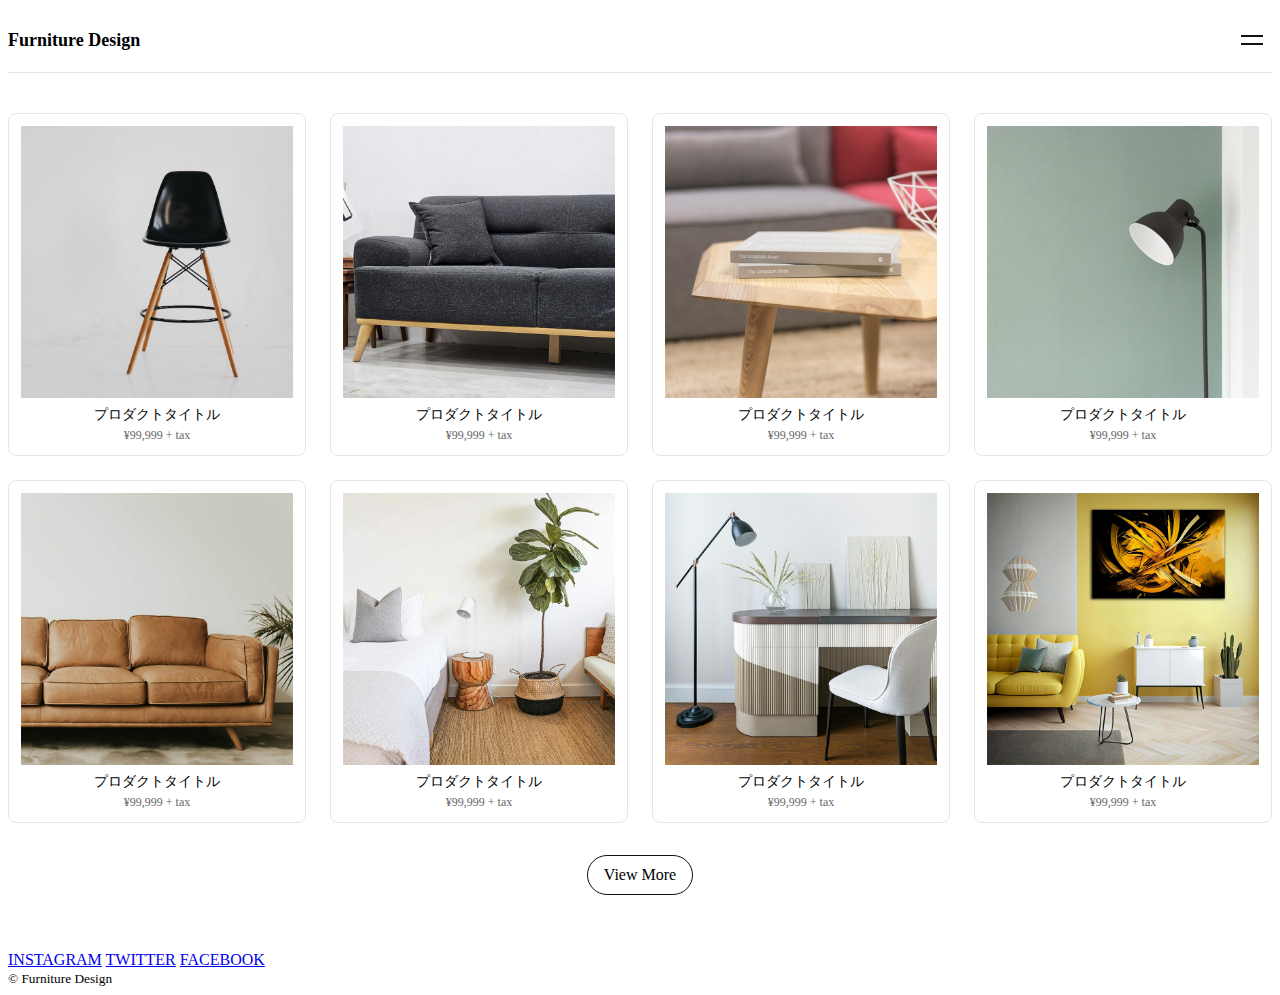
<file: index.html>
<!doctype html>
<html lang="ja">

<head>
    <meta charset="utf-8" />
    <meta name="viewport" content="width=device-width, initial-scale=1" />
    <title>Furniture Design</title>
    <link rel="stylesheet" href="css/top.css" />
</head>

<script src="js/nav.js"></script>

<body class="debug">
    <header class="site-header">
        <div class="container header-inner">
            <!-- 左：ロゴ（h1）-->
            <h1 class="site-title"><a href="index.html">Furniture Design</a></h1>

            <!-- 右：nav（メニュー本体は後で実装） -->
            <nav class="site-nav" aria-label="グローバルメニュー">
                <button class="menu-btn" aria-label="メニュー" aria-expanded="false" aria-controls="global-menu">
                    <span class="bar"></span>
                    <span class="bar"></span>
                </button>
                <ul id="global-menu" class="menu" hidden>
                    <li><a href="index.html">HOME</a></li>
                    <li><a href="products.html">PRODUCTS</a></li>
                    <li><a href="about.html">ABOUT</a></li>
                    <li><a href="company.html">COMPANY</a></li>
                    <li><a href="mailto:info@example.com">CONTACT</a></li>
                </ul>
            </nav>
        </div>
    </header>

    <div class="mask" aria-hidden="true"></div>

    <main>
        <div id="top" class="container">
            <ul class="product-grid">
                <li class="product-card">
                    <img src="img/item1.jpg" alt="プロダクトタイトル1">
                    <p class="cap">プロダクトタイトル</p>
                    <p class="price">¥99,999 + tax</p>
                </li>
                <li class="product-card">
                    <img src="img/item2.jpg" alt="プロダクトタイトル2">
                    <p class="cap">プロダクトタイトル</p>
                    <p class="price">¥99,999 + tax</p>
                </li>
                <li class="product-card">
                    <img src="img/item3.jpg" alt="プロダクトタイトル3">
                    <p class="cap">プロダクトタイトル</p>
                    <p class="price">¥99,999 + tax</p>
                </li>
                <li class="product-card">
                    <img src="img/item4.jpg" alt="プロダクトタイトル4">
                    <p class="cap">プロダクトタイトル</p>
                    <p class="price">¥99,999 + tax</p>
                </li>
                <!-- 2段目 -->
                <li class="product-card">
                    <img src="img/item5.jpg" alt="プロダクトタイトル5">
                    <p class="cap">プロダクトタイトル</p>
                    <p class="price">¥99,999 + tax</p>
                </li>
                <li class="product-card">
                    <img src="img/item6.jpg" alt="プロダクトタイトル6">
                    <p class="cap">プロダクトタイトル</p>
                    <p class="price">¥99,999 + tax</p>
                </li>
                <li class="product-card">
                    <img src="img/item7.jpg" alt="プロダクトタイトル7">
                    <p class="cap">プロダクトタイトル</p>
                    <p class="price">¥99,999 + tax</p>
                </li>
                <li class="product-card">
                    <img src="img/item8.jpg" alt="プロダクトタイトル8">
                    <p class="cap">プロダクトタイトル</p>
                    <p class="price">¥99,999 + tax</p>
                </li>
            </ul>

            <p class="more"><a href="products.html" class="link-more">View More</a></p>
        </div>
    </main>

    <footer class="site-footer">
        <div class="container footer-inner">
            <nav class="footer-sns" aria-label="SNS">
                <a href="#">INSTAGRAM</a>
                <a href="#">TWITTER</a>
                <a href="#">FACEBOOK</a>
            </nav>
            <small class="footer-copy">© Furniture Design</small>
        </div>
    </footer>
</body>

</html>
</file>
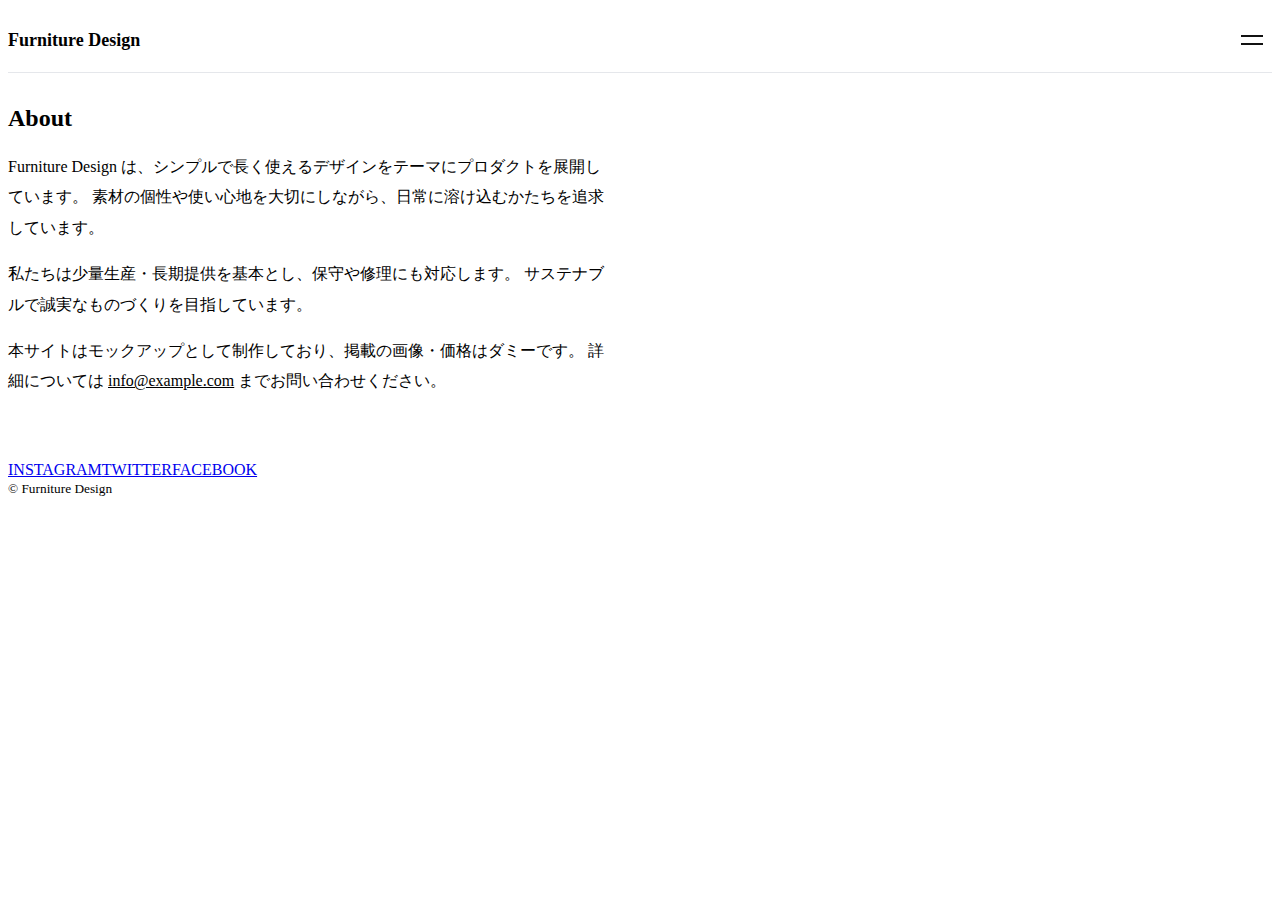
<file: about.html>
<!DOCTYPE html>
<html lang="ja">

<head>
    <meta charset="UTF-8" />
    <meta name="viewport" content="width=device-width, initial-scale=1" />
    <title>About | Furniture Design</title>
    <link rel="stylesheet" href="css/top.css" />
    <link rel="stylesheet" href="css/about.css" />
</head>

<body>
    <!-- 共通ヘッダー（既存と同じ構成でOK） -->
    <header class="site-header">
        <div class="container header-inner">
            <h1 class="site-title"><a href="index.html">Furniture Design</a></h1>
            <nav class="site-nav">
                <button class="menu-btn" aria-label="メニュー"><span class="bar"></span><span class="bar"></span></button>
            </nav>
        </div>
    </header>

    <main>
        <div class="container about-wrap">
            <h1 class="about-title">About</h1>

            <div class="about-body">
                <p>
                    Furniture Design は、シンプルで長く使えるデザインをテーマにプロダクトを展開しています。
                    素材の個性や使い心地を大切にしながら、日常に溶け込むかたちを追求しています。
                </p>
                <p>
                    私たちは少量生産・長期提供を基本とし、保守や修理にも対応します。
                    サステナブルで誠実なものづくりを目指しています。
                </p>
                <p>
                    本サイトはモックアップとして制作しており、掲載の画像・価格はダミーです。
                    詳細については <a href="mailto:info@example.com">info@example.com</a> までお問い合わせください。
                </p>
            </div>
        </div>
    </main>

    <!-- 共通フッター -->
    <footer class="site-footer">
        <div class="container footer-inner">
            <nav class="footer-sns">
                <a href="#">INSTAGRAM</a><a href="#">TWITTER</a><a href="#">FACEBOOK</a>
            </nav>
            <small class="footer-copy">© Furniture Design</small>
        </div>
    </footer>
</body>

</html>
</file>
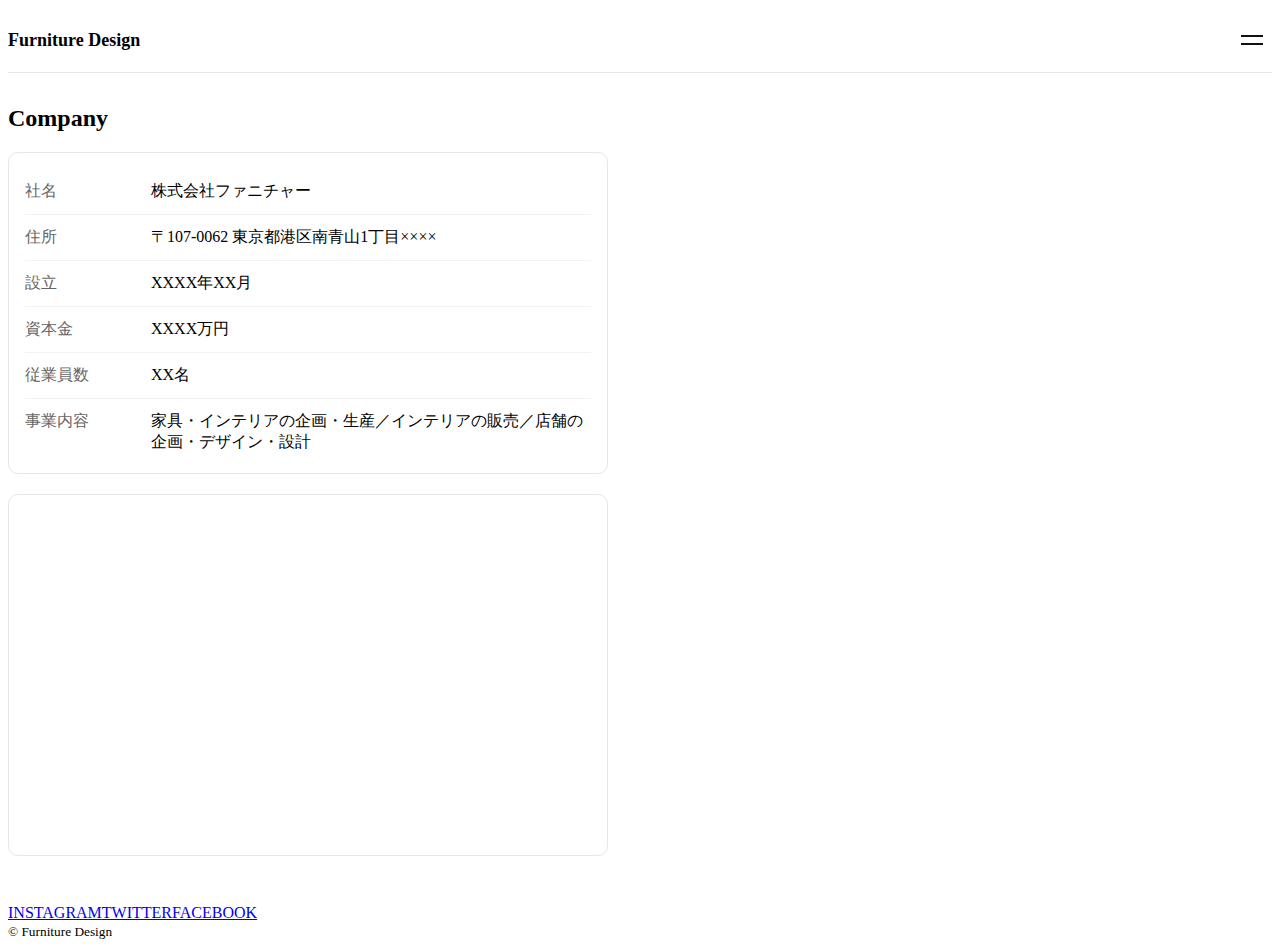
<file: company.html>
<!DOCTYPE html>
<html lang="ja">

<head>
    <meta charset="UTF-8" />
    <meta name="viewport" content="width=device-width, initial-scale=1" />
    <title>Company | Furniture Design</title>
    <link rel="stylesheet" href="css/top.css" />
    <link rel="stylesheet" href="css/company.css" />
</head>

<body>
    <!-- 共通ヘッダー（簡略） -->
    <header class="site-header">
        <div class="container header-inner">
            <h1 class="site-title"><a href="index.html">Furniture Design</a></h1>
            <nav class="site-nav">
                <button class="menu-btn" aria-label="メニュー"><span class="bar"></span><span class="bar"></span></button>
            </nav>
        </div>
    </header>

    <main>
        <div class="container company-wrap">
            <h1 class="company-title">Company</h1>

            <!-- 会社情報ブロック（dl：dt/dd） -->
            <div class="company-box">
                <dl class="company-dl">
                    <div>
                        <dt>社名</dt>
                        <dd>株式会社ファニチャー</dd>
                    </div>
                    <div>
                        <dt>住所</dt>
                        <dd>〒107-0062 東京都港区南青山1丁目××××</dd>
                    </div>
                    <div>
                        <dt>設立</dt>
                        <dd>XXXX年XX月</dd>
                    </div>
                    <div>
                        <dt>資本金</dt>
                        <dd>XXXX万円</dd>
                    </div>
                    <div>
                        <dt>従業員数</dt>
                        <dd>XX名</dd>
                    </div>
                    <div>
                        <dt>事業内容</dt>
                        <dd>家具・インテリアの企画・生産／インテリアの販売／店舗の企画・デザイン・設計</dd>
                    </div>
                </dl>
            </div>

            <!-- Google Map（グレースケール） -->
            <div class="map-wrap">
                <iframe title="Company Location"
                    src="https://www.google.com/maps/embed?pb=!1m18!1m12!1m3!1d3241.676606706639!2d139.75300367621308!3d35.66051753031727!2m3!1f0!2f0!3f0!3m2!1i1024!2i768!4f13.1!3m3!1m2!1s0x60188bf036c9c7b1%3A0x2f6d4f2d099fec67!2sTokyo!5e0!3m2!1sen!2sjp!4v1690000000000"
                    width="600" height="360" style="border:0;" allowfullscreen="" loading="lazy"
                    referrerpolicy="no-referrer-when-downgrade"></iframe>
            </div>
        </div>
    </main>

    <!-- 共通フッター -->
    <footer class="site-footer">
        <div class="container footer-inner">
            <nav class="footer-sns">
                <a href="#">INSTAGRAM</a><a href="#">TWITTER</a><a href="#">FACEBOOK</a>
            </nav>
            <small class="footer-copy">© Furniture Design</small>
        </div>
    </footer>
</body>

</html>
</file>
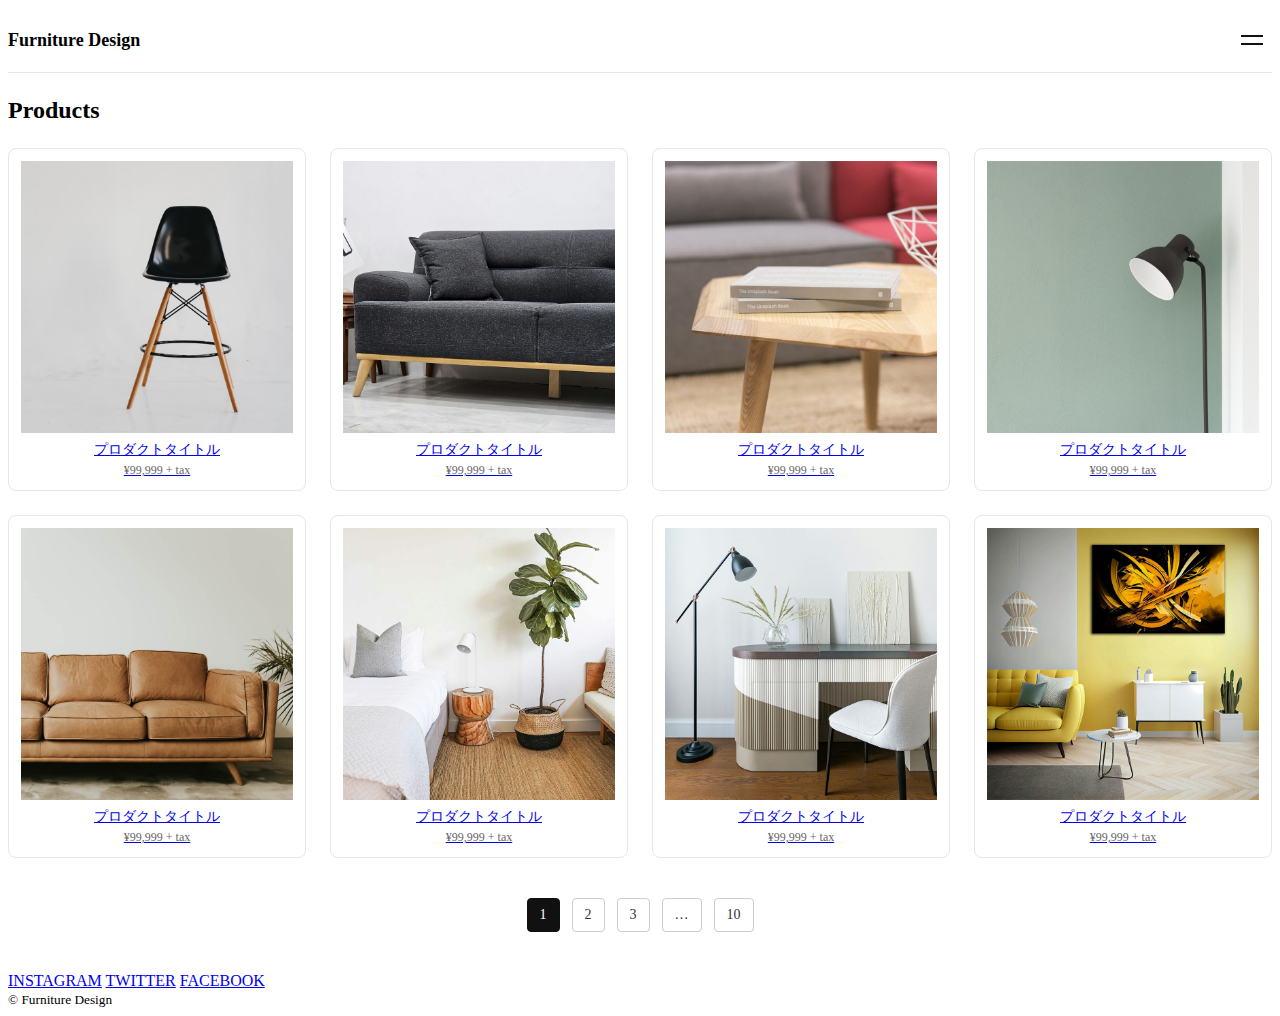
<file: products.html>
<!DOCTYPE html>
<html lang="ja">

<head>
    <meta charset="UTF-8">
    <meta name="viewport" content="width=device-width, initial-scale=1.0">
    <title>Products | Furniture Design</title>
    <link rel="stylesheet" href="css/top.css">
    <link rel="stylesheet" href="css/products.css">
</head>

<body>

    <!-- header は index.html と共通 -->
    <header class="site-header">
        <div class="container header-inner">
            <h1 class="site-title"><a href="index.html">Furniture Design</a></h1>
            <nav class="site-nav" aria-label="グローバルメニュー">
                <button class="menu-btn" aria-label="メニュー" aria-expanded="false" aria-controls="global-menu">
                    <span class="bar"></span>
                    <span class="bar"></span>
                </button>
                <ul id="global-menu" class="menu" hidden>
                    <li><a href="index.html">HOME</a></li>
                    <li><a href="products.html">PRODUCTS</a></li>
                    <li><a href="about.html">ABOUT</a></li>
                    <li><a href="company.html">COMPANY</a></li>
                    <li><a href="mailto:info@example.com">CONTACT</a></li>
                </ul>
        </div>
    </header>
    <!-- 背景マスク（index と同じもの） -->
<div class="mask" aria-hidden="true"></div>

    <main>
        <div class="container">
            <!-- ページタイトル -->
            <h1 class="page-title">Products</h1>

            <!-- 商品一覧 -->
            <ul class="product-grid">
                <li class="product-card">
                    <a href="item.html?id=chair-01">
                    <img src="img/item1.jpg" alt="プロダクトタイトル1">
                    <p class="cap">プロダクトタイトル</p>
                    <p class="price">¥99,999 + tax</p>
                    </a>
                </li>
                <li class="product-card">
                    <a href="item.html?id=sofa-02">
                    <img src="img/item2.jpg" alt="プロダクトタイトル2">
                    <p class="cap">プロダクトタイトル</p>
                    <p class="price">¥99,999 + tax</p>
                    </a>
                </li>
                <li class="product-card">
                    <a href="item.html?id=lamp-03">
                    <img src="img/item3.jpg" alt="プロダクトタイトル3">
                    <p class="cap">プロダクトタイトル</p>
                    <p class="price">¥99,999 + tax</p>
                    </a>
                </li>
                <li class="product-card">
                    <a href="item.html?id=chair-04">
                    <img src="img/item4.jpg" alt="プロダクトタイトル4">
                    <p class="cap">プロダクトタイトル</p>
                    <p class="price">¥99,999 + tax</p>
                    </a>
                </li>
                <li class="product-card">
                    <a href="item.html?id=chair-05">
                    <img src="img/item5.jpg" alt="プロダクトタイトル5">
                    <p class="cap">プロダクトタイトル</p>
                    <p class="price">¥99,999 + tax</p>
                    </a>
                </li>
                <li class="product-card">
                    <a href="item.html?id=chair-06">
                    <img src="img/item6.jpg" alt="プロダクトタイトル4">
                    <p class="cap">プロダクトタイトル</p>
                    <p class="price">¥99,999 + tax</p>
                    </a>
                </li>
                <li class="product-card">
                    <a href="item.html?id=chair-07">
                    <img src="img/item7.jpg" alt="プロダクトタイトル4">
                    <p class="cap">プロダクトタイトル</p>
                    <p class="price">¥99,999 + tax</p>
                    </a>
                </li>
                <li class="product-card">
                    <a href="item.html?id=chair-08">
                    <img src="img/item8.jpg" alt="プロダクトタイトル4">
                    <p class="cap">プロダクトタイトル</p>
                    <p class="price">¥99,999 + tax</p>
                    </a>
                </li>
            </ul>

            <ul class="pagination">
                <li><a href="#" class="active">1</a></li>
                <li><a href="#">2</a></li>
                <li><a href="#">3</a></li>
                <li><a href="#">…</a></li>
                <li><a href="#">10</a></li>
            </ul>
        </div>
    </main>

    <footer class="site-footer">
        <div class="container footer-inner">
            <nav class="footer-sns">
                <a href="#">INSTAGRAM</a>
                <a href="#">TWITTER</a>
                <a href="#">FACEBOOK</a>
            </nav>
            <small class="footer-copy">© Furniture Design</small>
        </div>
    </footer>

</body>

<script src="js/nav.js"></script>

</html>
</file>
<file: css/top.css>
/* ===== header レイアウト ===== */
.site-header {
    border-bottom: 1px solid #e5e7eb;
}

.header-inner {
    display: flex;
    align-items: center;
    justify-content: space-between;
    /* ← 両端揃え */
    min-height: 64px;
}

/* ロゴ（h1） */
.site-title {
    margin: 0;
    font-size: 18px;
    font-weight: 600;
}

.site-title a {
    color: inherit;
    text-decoration: none;
}

/* nav（右側） */
.site-nav {
    display: flex;
    align-items: center;
}

/* 2本線のハンバーガー */
.menu-btn {
    width: 40px;
    height: 40px;
    border: 0;
    background: transparent;
    position: relative;
    cursor: pointer;
}

.menu-btn .bar {
    position: absolute;
    left: 9px;
    right: 9px;
    height: 2px;
    background: #111;
}

.menu-btn .bar:first-child {
    top: 15px;
}

.menu-btn .bar:last-child {
    top: 23px;
}

/* マスク（後でメニュー開いたら見せる） */
.mask {
    position: fixed;
    inset: 0;
    background: rgba(0, 0, 0, .45);
    opacity: 0;
    pointer-events: none;
    transition: opacity .2s ease;
}

.is-open .mask {
    opacity: 1;
    pointer-events: auto;
}

/* メニュー開状態（後で中身実装するときに使う） */
.is-open .menu-btn .bar:first-child {
    transform: translateY(4px) rotate(45deg);
}

.is-open .menu-btn .bar:last-child {
    transform: translateY(-4px) rotate(-45deg);
}

/* main 部分 */
#top {
    padding-block: 40px;
}

/* ul グリッド */
.product-grid {
    list-style: none;
    margin: 0;
    padding: 0;
    display: grid;
    grid-template-columns: repeat(4, 1fr);
    /* PCは4列 */
    gap: 24px;
}

/* li カード */
.product-card {
    border: 1px solid #e5e7eb;
    border-radius: 8px;
    padding: 12px;
    background: #fff;
    text-align: center;
}

.product-card img {
    display: block;
    max-width: 100%;
    height: auto;
    margin-bottom: 8px;
}

.product-card .cap {
    font-size: 14px;
    margin: 0 0 4px;
}

.product-card .price {
    font-size: 12px;
    color: #666;
    margin: 0;
}

/* View More ボタン */
.more {
    text-align: center;
    margin-top: 32px;
}

.link-more {
    display: inline-block;
    padding: 10px 16px;
    border: 1px solid #111;
    border-radius: 999px;
    text-decoration: none;
    color: inherit;
}

/* スマホ (900px以下) は2列 */
@media (max-width: 900px) {
    .product-grid {
        grid-template-columns: repeat(2, 1fr);
    }
}

/* 初期は隠す（教材の「最初は非表示」） */
#global-menu {
    opacity: 0;
    pointer-events: none;
    transition: opacity .25s ease;
}

/* headerに.openが付いたら表示（教材の「openで表示」） */
header.open #global-menu {
    opacity: 1;
    pointer-events: auto;
}

/* スマホ時：メニューを右からスライドで出したい場合（任意。フェードのみなら不要） */
@media (max-width: 900px) {
    .site-nav .menu {
        position: fixed;
        top: 64px;
        right: 0;
        bottom: 0;
        width: min(80vw, 320px);
        background: #fff;
        border-left: 1px solid #e5e7eb;
        padding: 16px;
        overflow: auto;

        /* フェードだけで良ければ下2行は削除 */
        transform: translateX(100%);
        transition: transform .25s ease, opacity .25s ease;
    }

    header.open .site-nav .menu {
        transform: translateX(0);
    }

    /* 背景マスク */
    .mask {
        position: fixed;
        inset: 0;
        background: rgba(0, 0, 0, .45);
        opacity: 0;
        pointer-events: none;
        transition: opacity .2s ease;
    }

    header.open~.mask {
        /* headerがopenのときだけ効かせる */
        opacity: 1;
        pointer-events: auto;
    }

    /* ボタンを×にする（任意） */
    .menu-btn {
        position: relative;
        width: 40px;
        height: 40px;
        border: 0;
        background: transparent;
    }

    .menu-btn .bar {
        position: absolute;
        left: 9px;
        right: 9px;
        height: 2px;
        background: #111;
        transition: transform .2s ease, top .2s ease;
    }

    .menu-btn .bar:first-child {
        top: 15px;
    }

    .menu-btn .bar:last-child {
        top: 23px;
    }

    header.open .menu-btn .bar:first-child {
        top: 19px;
        transform: rotate(45deg);
    }

    header.open .menu-btn .bar:last-child {
        top: 19px;
        transform: rotate(-45deg);
    }
}
</file>
<file: css/about.css>
/* Aboutページ専用：最大幅600px、本文は段落で記述 */
.about-wrap { max-width: 600px; padding-block: 32px 48px; }

.about-title {
  margin: 0 0 20px;
  font-size: 24px;
  font-weight: 600;
}

.about-body { display: block; }
.about-body p { margin: 0 0 16px; line-height: 1.9; }
.about-body a { color: inherit; text-decoration: underline; }
</file>
<file: css/company.css>
/* Company専用：最大幅600px、表組みはdlで2列、Mapはグレースケール */
.company-wrap {
    max-width: 600px;
    padding-block: 32px 48px;
}

.company-title {
    margin: 0 0 20px;
    font-size: 24px;
    font-weight: 600;
}

/* 情報ボックス */
.company-box {
    border: 1px solid #e5e7eb;
    border-radius: 10px;
    padding: 16px 16px 8px;
    background: #fff;
    margin-bottom: 20px;
}

.company-dl {
    margin: 0;
}

.company-dl>div {
    display: grid;
    grid-template-columns: 110px 1fr;
    gap: 8px 16px;
    padding: 12px 0;
    border-bottom: 1px solid #f0f2f5;
}

.company-dl>div:last-child {
    border-bottom: 0;
}

.company-dl dt {
    color: #666;
    font-weight: 500;
}

.company-dl dd {
    margin: 0;
}

/* Map埋め込み（グレースケール＋角丸） */
.map-wrap {
    border: 1px solid #e5e7eb;
    border-radius: 10px;
    overflow: hidden;
}

.map-wrap iframe {
    width: 100%;
    height: 360px;
    display: block;
    filter: grayscale(100%);
}

/* 900px以下でも表示は同じ（幅はcontainerに依存） */
@media (max-width: 900px) {
    .company-wrap {
        padding-block: 24px 40px;
    }
}
</file>
<file: css/products.css>
/* products ページ専用スタイル */

/* ページタイトル */
.page-title {
    font-size: 24px;
    font-weight: 600;
    margin: 24px 0;
}

/* ページネーション */
.pagination {
    list-style: none;
    display: flex;
    justify-content: center;
    gap: 12px;
    margin: 40px 0;
    padding: 0;
}

.pagination li a {
    display: block;
    padding: 8px 12px;
    border: 1px solid #ccc;
    border-radius: 4px;
    text-decoration: none;
    color: #333;
    font-size: 14px;
}

.pagination li a.active {
    background: #111;
    color: #fff;
    border-color: #111;
}
</file>
